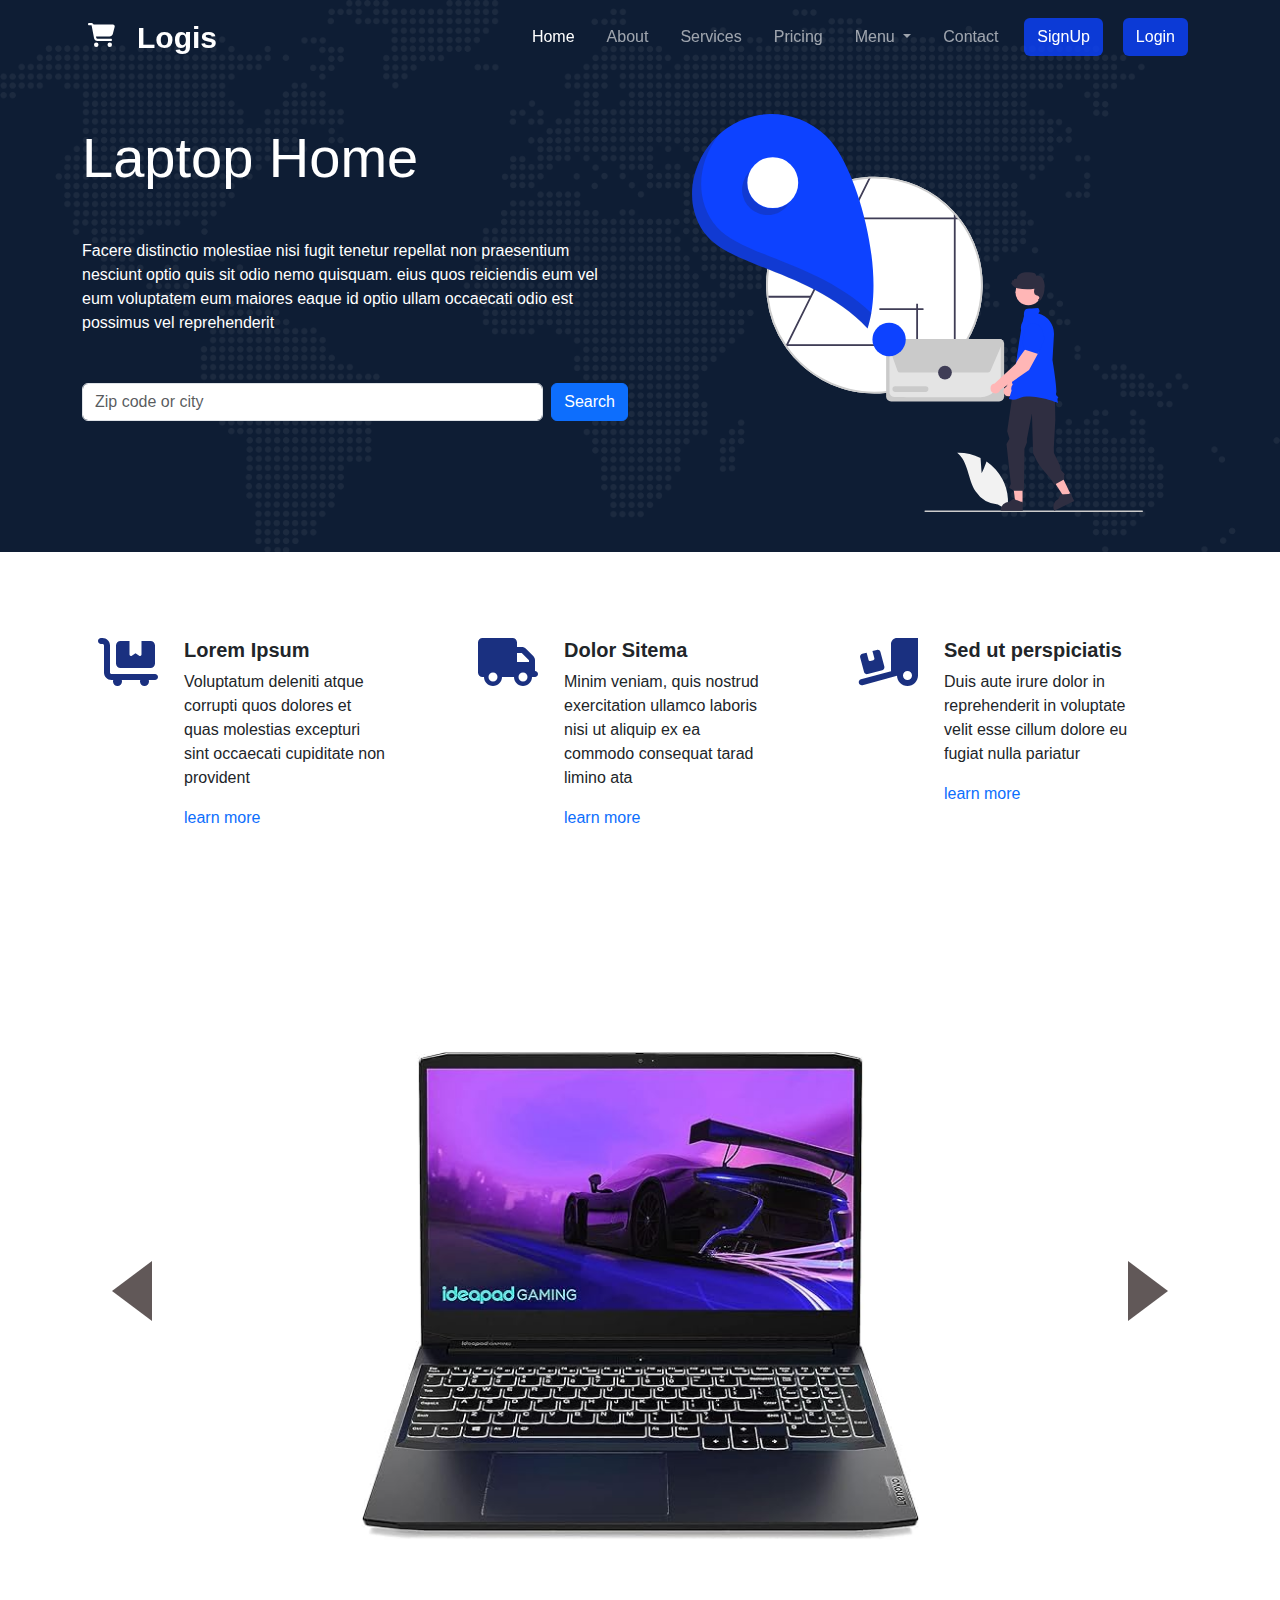
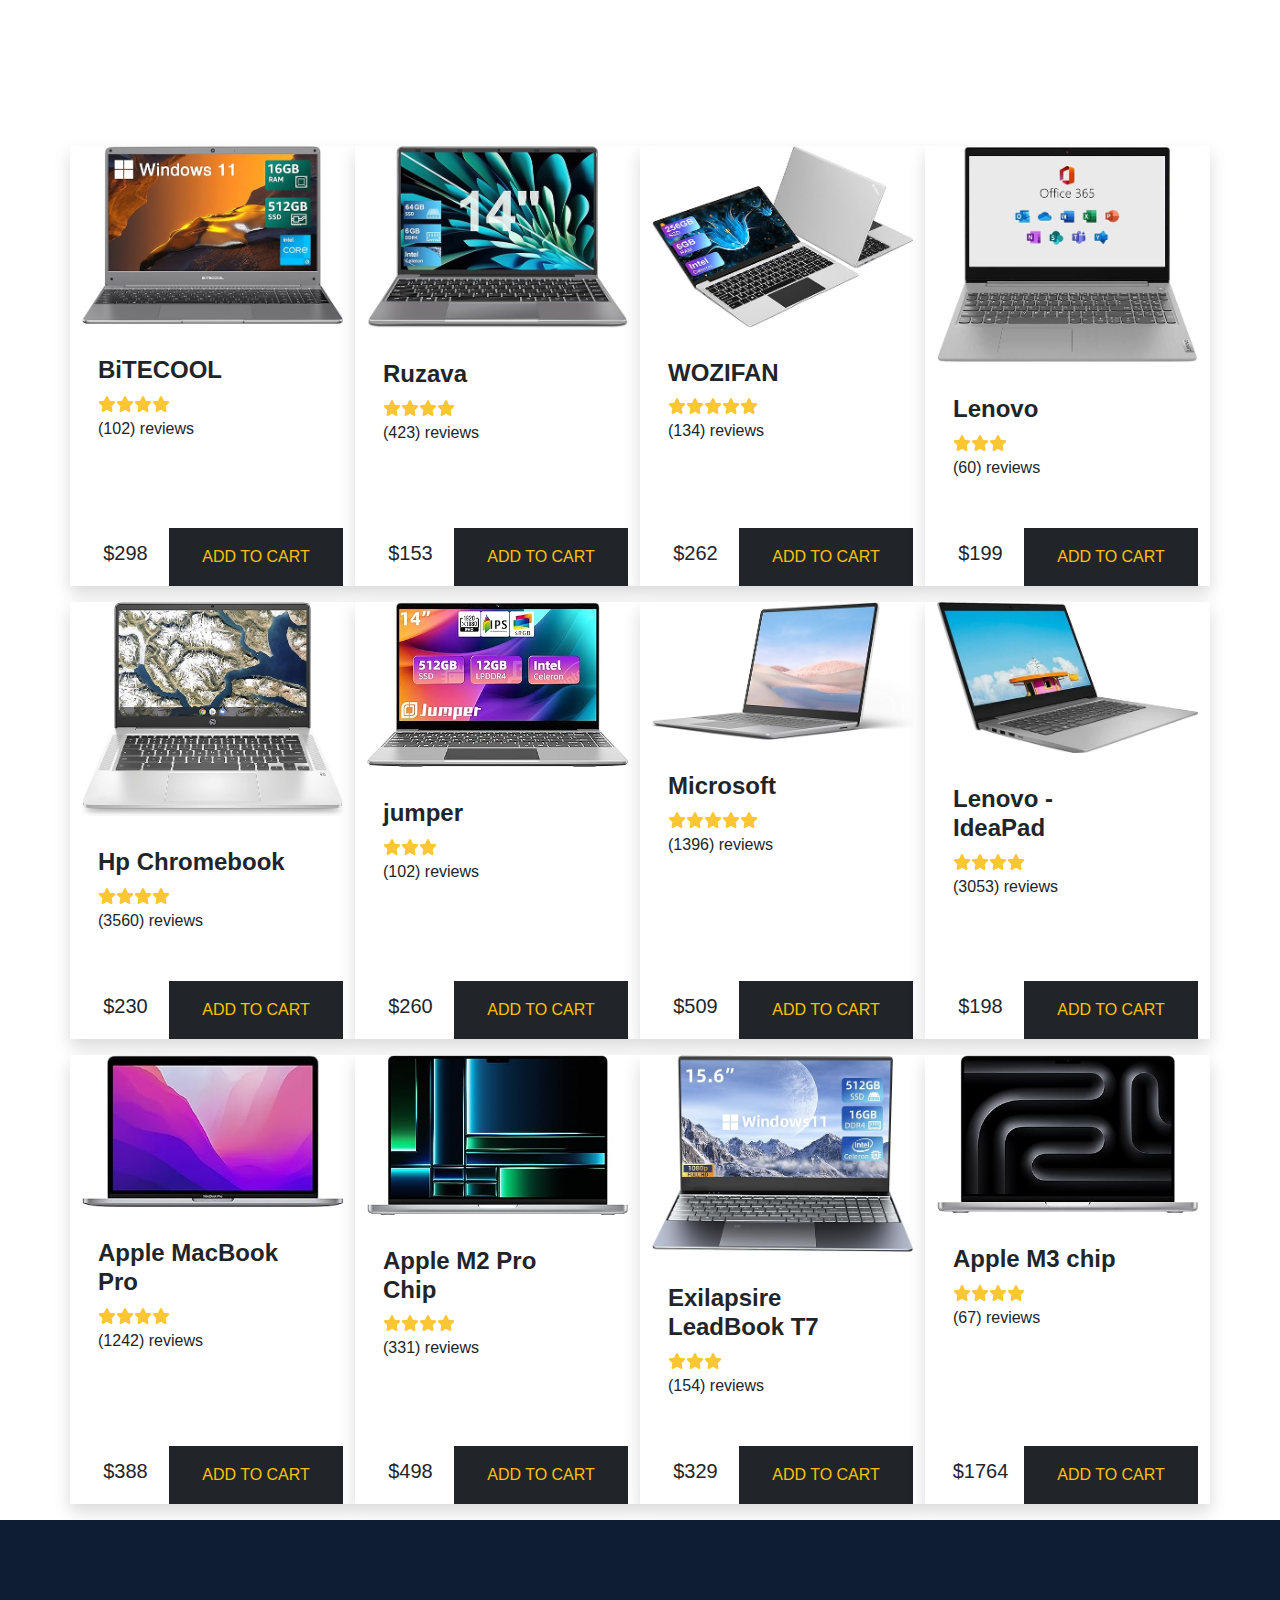
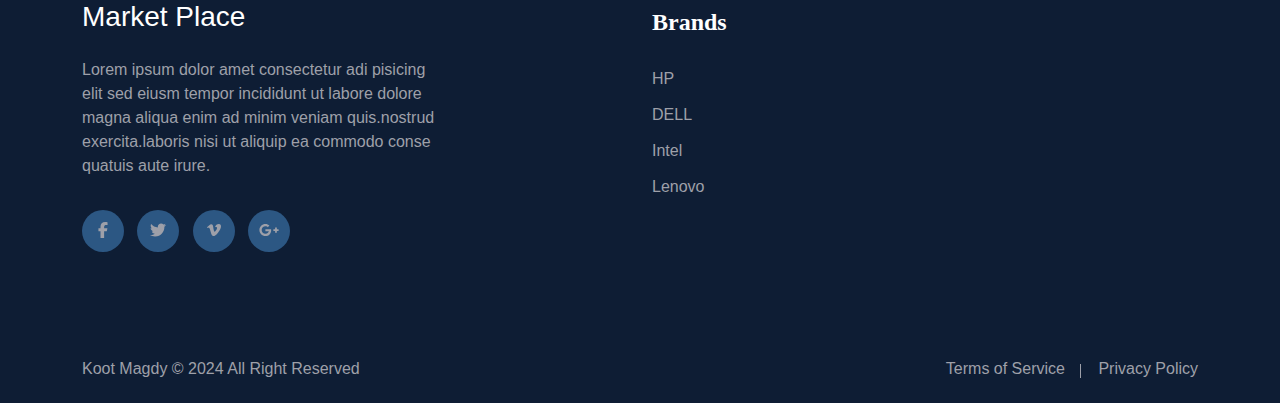
<file: index.html>
<!DOCTYPE html>
<html lang="en">

<head>
  <meta charset="UTF-8" />
  <meta name="viewport" content="width=device-width, initial-scale=1.0" />
  <link rel="stylesheet" href="css/bootstrap.min.css" />
  <link rel="stylesheet" href="css/all.min.css" />
  <link rel="stylesheet" href="css/demo.css" />
  <link rel="preconnect" href="https://fonts.googleapis.com" />

  <title>Market Place</title>

  <link rel="preconnect" href="https://fonts.gstatic.com" crossorigin />
  <link href="https://fonts.googleapis.com/css2?family=Roboto:wght@100;300;400&display=swap" rel="stylesheet" />
  <title>Document</title>
</head>

<body>
  <!--start navbar-->
  <div class="bgstyle" style="background-image: url(/asset/img/hero-bg.png)">
    <nav class="navbar navbar-expand-lg sticky-top">
      <div class="container">
        <!-- cart button -->
        <div class="cart-container position-relative me-md-3">
          <button class="bg-transparent border-0" onclick="showCart()">
            <i class="fa-solid fa-cart-shopping text-white fs-4"></i>
            <div id="cart-notification" class="notification-circle d-none">0</div>
          </button>
          <div id="cart-overlay" class="cart-overlay d-none">
            <!-- Your cart content goes here -->
            <div class="text-white cart-overlay-content">
              <div class="d-flex justify-content-end">
                <button onclick="closeCart()" class="text-end text-white bg-danger">close</button>
              </div>
              <div class="container" id="c-content">
                
              </div>
            </div>
          </div>
        </div>

        <a class="navbar-brand" href="#">Logis</a>
        <button class="navbar-toggler" type="button" data-bs-toggle="collapse" data-bs-target="#navbarSupportedContent"
          aria-controls="navbarSupportedContent" aria-expanded="false" aria-label="Toggle navigation">
          <i class="fa-solid fa-bars"></i>
        </button>
        <div class="collapse navbar-collapse" id="navbarSupportedContent">
          <ul class="navbar-nav ms-auto mb-2 mb-lg-0">
            <li class="nav-item">
              <a class="nav-link active p-2 p-lg-3" aria-current="page" href="./index.html">Home</a>
            </li>
            <li class="nav-item">
              <a class="nav-link p-2 p-lg-3" aria-current="page" href="#">About</a>
            </li>
            <li class="nav-item">
              <a class="nav-link p-2 p-lg-3" aria-current="page" href="#">Services</a>
            </li>
            <li class="nav-item">
              <a class="nav-link p-2 p-lg-3" aria-current="page" href="#">Pricing</a>
            </li>
            <li class="nav-item dropdown p-2 p-lg-2">
              <a class="nav-link dropdown-toggle" href="#" role="button" data-bs-toggle="dropdown"
                aria-expanded="false">
                Menu
              </a>
              <ul class="dropdown-menu">
                <li><a class="dropdown-item" href="#">item1</a></li>
                <li><a class="dropdown-item" href="#">item2</a></li>
                <li>
                  <hr class="dropdown-divider" />
                </li>
                <li><a class="dropdown-item" href="#">item3</a></li>
              </ul>
            </li>
            <li class="nav-item">
              <a class="nav-link p-lg-3" aria-current="page" href="#">Contact</a>
            </li>
          </ul>
          <button class="btn d-none d-lg-block" type="button">
            <a class="text-white" aria-current="page" href="./signup.html">SignUp</a> 
          </button>
          <button class="btn d-none d-lg-block" type="button">
            <a class="text-white" aria-current="page" href="./login.html">Login</a> 
          </button>
        </div>
      </div>
    </nav>
    <!--start navbar-->

    <!-- first section-->

    <div class="container">
      <div class="row">
        <div class="col-lg-6 col-md-6">
          <div class="jumbotron">
            <h1 class="display-4 mb-5">
              Laptop Home
            </h1>
            <p class="para mb-5">
              Facere distinctio molestiae nisi fugit tenetur repellat non
              praesentium nesciunt optio quis sit odio nemo quisquam. eius
              quos reiciendis eum vel eum voluptatem eum maiores eaque id
              optio ullam occaecati odio est possimus vel reprehenderit
            </p>
            <form class="d-flex mt-1" role="search">
              <input class="form-control me-2" type="search" placeholder="Zip code or city" aria-label="Search" />
              <button type="submit" class="btn btn-primary">Search</button>
            </form>
          </div>
        </div>
        <div class="col-lg-5 d-none d-lg-block">
          <img src="/asset/img/hero-img.svg" class="img-fluid" alt="Your Photo" />
        </div>
      </div>
    </div>
  </div>
  <!--end navbar-->

  <!-- second section-->
  <div class="container">
    <div class="row">
      <div class="col-lg-4 col-md-6">
        <div class="card card border-0" style="width: 20rem">
          <div class="row">
            <div class="col-lg-3">
              <div class="icon-holder position-relative">
                <i class="fa-solid fa-cart-flatbed fa-3x mt-3 ms-3"></i>
              </div>
            </div>
            <div class="col-lg-9">
              <div class="card-body">
                <h5 class="card-title">Lorem Ipsum</h5>
                <p class="card-text">
                  Voluptatum deleniti atque corrupti quos dolores et quas
                  molestias excepturi sint occaecati cupiditate non provident
                </p>
                <a href="#" class="card-link"><span>learn more</span> <i class="bi bi-arrow-right"></i></a>
              </div>
            </div>
          </div>
        </div>
      </div>
      <div class="col-lg-4 col-md-6">
        <div class="card card border-0" style="width: 20rem">
          <div class="row">
            <div class="col-lg-3">
              <div class="icon-holder position-relative">
                <i class="fa-solid fa-truck fa-3x mt-3 ms-3"></i>
              </div>
            </div>
            <div class="col-lg-9">
              <div class="card-body">
                <h5 class="card-title">Dolor Sitema</h5>
                <p class="card-text">
                  Minim veniam, quis nostrud exercitation ullamco laboris nisi
                  ut aliquip ex ea commodo consequat tarad limino ata
                </p>
                <a href="#" class="card-link"><span>learn more</span> <i class="bi bi-arrow-right"></i></a>
              </div>
            </div>
          </div>
        </div>
      </div>
      <div class="col-lg-4 col-md-6">
        <div class="card card border-0" style="width: 20rem">
          <div class="row">
            <div class="col-lg-3">
              <div class="icon-holder position-relative">
                <i class="fa-solid fa-truck-ramp-box fa-3x mt-3 ms-3"></i>
              </div>
            </div>
            <div class="col-lg-9">
              <div class="card-body">
                <h5 class="card-title">Sed ut perspiciatis</h5>
                <p class="card-text">
                  Duis aute irure dolor in reprehenderit in voluptate velit
                  esse cillum dolore eu fugiat nulla pariatur
                </p>
                <a href="#" class="card-link"><span>learn more</span> <i class="bi bi-arrow-right"></i></a>
              </div>
            </div>
          </div>
        </div>
      </div>
    </div>
  </div>
  <!--end second section-->

  <!-- start of slider -->
  <div class="container">
    <div class="wrap">
      <div id="arrow-left" class="arrow"></div>
      <div id="slider"></div>
      <div id="arrow-right" class="arrow"></div>
    </div>
  </div>

  <!-- end of slider -->

  <!-- cards -->

  <div class="container">
    <div class="row" id="prods"></div>
  </div>

  <!-- end cards -->

  <!-- start footer -->
  <footer class="main-footer">
    <div class="container">
      <div class="footer-content">
        <div class="row">
          <div class="col-md-4 col-sm-12 footer-column">
            <div class="logo-widget footer-widget">
              <figure class="logo-box">
                <h3 class="text-white">Market Place</h3>
              </figure>
              <div class="text">
                <p>
                  Lorem ipsum dolor amet consectetur adi pisicing elit sed
                  eiusm tempor incididunt ut labore dolore magna aliqua enim
                  ad minim veniam quis.nostrud exercita.laboris nisi ut
                  aliquip ea commodo conse quatuis aute irure.
                </p>
              </div>
              <ul class="footer-social">
                <li>
                  <a href="#"><i class="fab fa-facebook-f"></i></a>
                </li>
                <li>
                  <a href="#"><i class="fab fa-twitter"></i></a>
                </li>
                <li>
                  <a href="#"><i class="fab fa-vimeo-v"></i></a>
                </li>
                <li>
                  <a href="#"><i class="fab fa-google-plus-g"></i></a>
                </li>
              </ul>
            </div>
          </div>
          <div class="col-md-4 col-sm-12 offset-lg-2 footer-column">
            <div class="service-widget footer-widget">
              <div class="footer-title">Brands</div>
              <ul class="list">
                <li><a href="#">HP</a></li>
                <li><a href="#">DELL</a></li>
                <li><a href="#">Intel</a></li>
                <li><a href="#">Lenovo</a></li>
              </ul>
            </div>
          </div>

        </div>
      </div>
    </div>
  </footer>
  <!-- main-footer end -->
  <div class="footer-bottom">
    <div class="container">
      <div class="row">
        <div class="col-lg-6 col-md-6 col-sm-12 column">
          <div class="copyright">
            <a href="#">Koot Magdy</a> &copy; 2024 All Right Reserved
          </div>
        </div>
        <div class="col-lg-6 col-md-6 col-sm-12 column">
          <ul class="footer-nav">
            <li><a href="#">Terms of Service</a></li>
            <li><a href="#">Privacy Policy</a></li>
          </ul>
        </div>
      </div>
    </div>
  </div>

  <!-- end of footer -->
  <script src="js/bootstrap.bundle.min.js"></script>
  <script src="js/all.min.js"></script>
  <script src="js/slider2.js"></script>
  <script src="js/prods.js"></script>

</body>

</html>
</file>
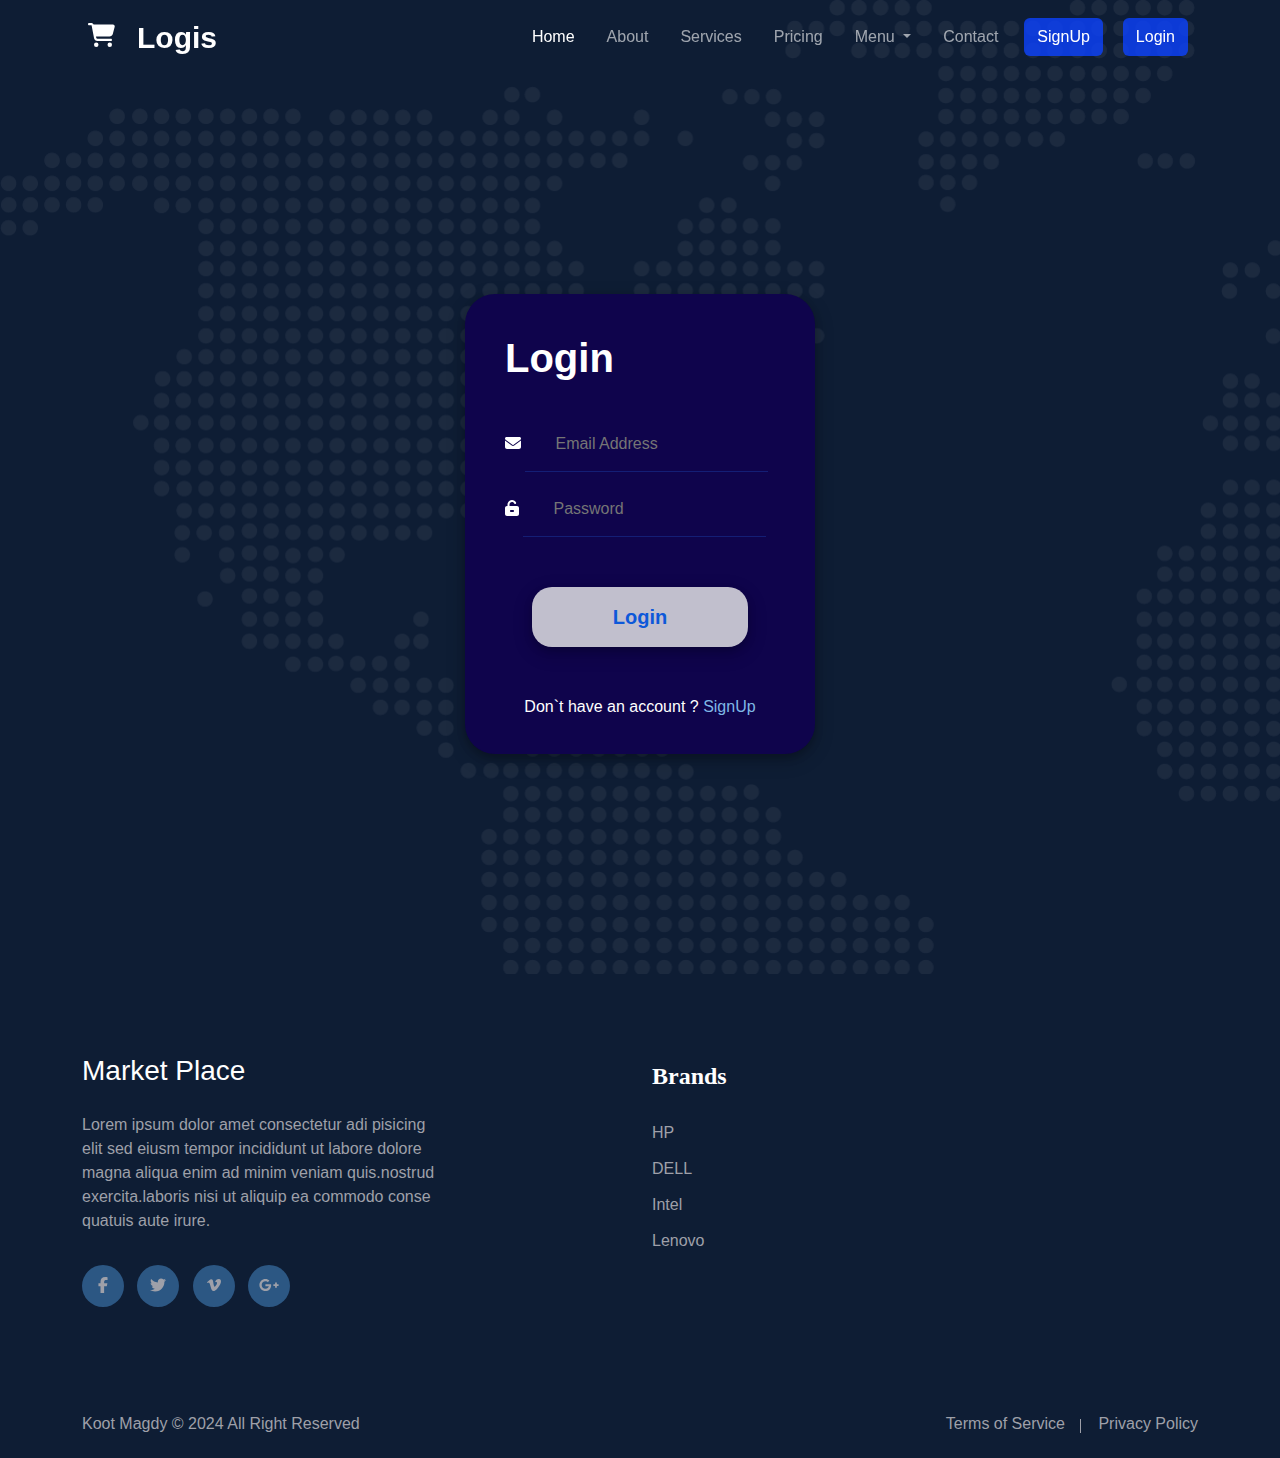
<file: login.html>
<!DOCTYPE html>
<html lang="en">

<head>
    <meta charset="UTF-8" />
    <meta name="viewport" content="width=device-width, initial-scale=1.0" />
    <link rel="stylesheet" href="css/bootstrap.min.css" />
    <link rel="stylesheet" href="css/all.min.css" />
    <link rel="stylesheet" href="css/demo.css" />
    <link rel="stylesheet" href="css/login.css" />
    <link rel="preconnect" href="https://fonts.googleapis.com" />

    <title>Market Place</title>

    <link rel="preconnect" href="https://fonts.gstatic.com" crossorigin />
    <link href="https://fonts.googleapis.com/css2?family=Roboto:wght@100;300;400&display=swap" rel="stylesheet" />
    <title>Document</title>
</head>

<body>
    <!--start navbar-->
    <div class="bgstyle" style="background-image: url(/asset/img/hero-bg.png)">
        <nav class="navbar navbar-expand-lg sticky-top">
            <div class="container">
                <!-- cart button -->
                <div class="cart-container position-relative me-md-3">
                    <button class="bg-transparent border-0" onclick="showCart()">
                        <i class="fa-solid fa-cart-shopping text-white fs-4"></i>
                        <div id="cart-notification" class="notification-circle d-none">0</div>
                    </button>
                    <div id="cart-overlay" class="cart-overlay d-none">
                        <!-- Your cart content goes here -->
                        <div class="text-white cart-overlay-content">
                            <div class="d-flex justify-content-end">
                                <button onclick="closeCart()" class="text-end text-white bg-danger">close</button>
                            </div>
                            <div class="container" id="c-content">

                            </div>
                        </div>
                    </div>
                </div>

                <a class="navbar-brand" href="#">Logis</a>
                <button class="navbar-toggler" type="button" data-bs-toggle="collapse"
                    data-bs-target="#navbarSupportedContent" aria-controls="navbarSupportedContent"
                    aria-expanded="false" aria-label="Toggle navigation">
                    <i class="fa-solid fa-bars"></i>
                </button>
                <div class="collapse navbar-collapse" id="navbarSupportedContent">
                    <ul class="navbar-nav ms-auto mb-2 mb-lg-0">
                        <li class="nav-item">
                            <a class="nav-link active p-2 p-lg-3" aria-current="page" href="./index.html">Home</a>
                        </li>
                        <li class="nav-item">
                            <a class="nav-link p-2 p-lg-3" aria-current="page" href="#">About</a>
                        </li>
                        <li class="nav-item">
                            <a class="nav-link p-2 p-lg-3" aria-current="page" href="#">Services</a>
                        </li>
                        <li class="nav-item">
                            <a class="nav-link p-2 p-lg-3" aria-current="page" href="#">Pricing</a>
                        </li>
                        <li class="nav-item dropdown p-2 p-lg-2">
                            <a class="nav-link dropdown-toggle" href="#" role="button" data-bs-toggle="dropdown"
                                aria-expanded="false">
                                Menu
                            </a>
                            <ul class="dropdown-menu">
                                <li><a class="dropdown-item" href="#">item1</a></li>
                                <li><a class="dropdown-item" href="#">item2</a></li>
                                <li>
                                    <hr class="dropdown-divider" />
                                </li>
                                <li><a class="dropdown-item" href="#">item3</a></li>
                            </ul>
                        </li>
                        <li class="nav-item">
                            <a class="nav-link p-lg-3" aria-current="page" href="#">Contact</a>
                        </li>
                    </ul>
                    <button class="btn d-none d-lg-block" type="button">
                        <a class="text-white" aria-current="page" href="./signup.html">SignUp</a>
                    </button>
                    <button class="btn d-none d-lg-block" type="button">
                        <a class="text-white" aria-current="page" href="./login.html">Login</a>
                    </button>
                </div>
            </div>
        </nav>
        <!--start navbar-->

        <!-- first section-->

        <div class="container" id="login">
            <div class="row">


                <div class="container">
                    <div class="box">
                        <h1 class="text-white">Login</h1>
                        <div class="user">
                            
                            <i class="fas fa-envelope text-white"></i>
                            <input type="text" name="email" id="email" placeholder="Email Address">
                            <i class="fas fa-unlock-alt text-white"></i>
                            <input type="password" name="password" id="password" placeholder="Password">
                          
                        </div>
                        <div class="login-btn">
                            <button class="btn"> <a href="index.html"> Login</a></button>
                            <p class="signup text-white mt-5">Don`t have an account ? <a href="./signup.html"><span>SignUp</span> </a></p>
                        </div>
                    </div>

                </div>
            </div>
        </div>
        <!--end navbar-->




        <!-- end cards -->

        <!-- start footer -->
        <footer class="main-footer">
            <div class="container">
                <div class="footer-content">
                    <div class="row">
                        <div class="col-md-4 col-sm-12 footer-column">
                            <div class="logo-widget footer-widget">
                                <figure class="logo-box">
                                    <h3 class="text-white">Market Place</h3>
                                </figure>
                                <div class="text">
                                    <p>
                                        Lorem ipsum dolor amet consectetur adi pisicing elit sed
                                        eiusm tempor incididunt ut labore dolore magna aliqua enim
                                        ad minim veniam quis.nostrud exercita.laboris nisi ut
                                        aliquip ea commodo conse quatuis aute irure.
                                    </p>
                                </div>
                                <ul class="footer-social">
                                    <li>
                                        <a href="#"><i class="fab fa-facebook-f"></i></a>
                                    </li>
                                    <li>
                                        <a href="#"><i class="fab fa-twitter"></i></a>
                                    </li>
                                    <li>
                                        <a href="#"><i class="fab fa-vimeo-v"></i></a>
                                    </li>
                                    <li>
                                        <a href="#"><i class="fab fa-google-plus-g"></i></a>
                                    </li>
                                </ul>
                            </div>
                        </div>
                        <div class="col-md-4 col-sm-12 offset-lg-2 footer-column">
                            <div class="service-widget footer-widget">
                                <div class="footer-title">Brands</div>
                                <ul class="list">
                                    <li><a href="#">HP</a></li>
                                    <li><a href="#">DELL</a></li>
                                    <li><a href="#">Intel</a></li>
                                    <li><a href="#">Lenovo</a></li>
                                </ul>
                            </div>
                        </div>

                    </div>
                </div>
            </div>
        </footer>
        <!-- main-footer end -->
        <div class="footer-bottom">
            <div class="container">
                <div class="row">
                    <div class="col-lg-6 col-md-6 col-sm-12 column">
                        <div class="copyright">
                            <a href="#">Koot Magdy</a> &copy; 2024 All Right Reserved
                        </div>
                    </div>
                    <div class="col-lg-6 col-md-6 col-sm-12 column">
                        <ul class="footer-nav">
                            <li><a href="#">Terms of Service</a></li>
                            <li><a href="#">Privacy Policy</a></li>
                        </ul>
                    </div>
                </div>
            </div>
        </div>

        <!-- end of footer -->
        <script src="js/bootstrap.bundle.min.js"></script>
        <script src="js/all.min.js"></script>


</body>

</html>
</file>
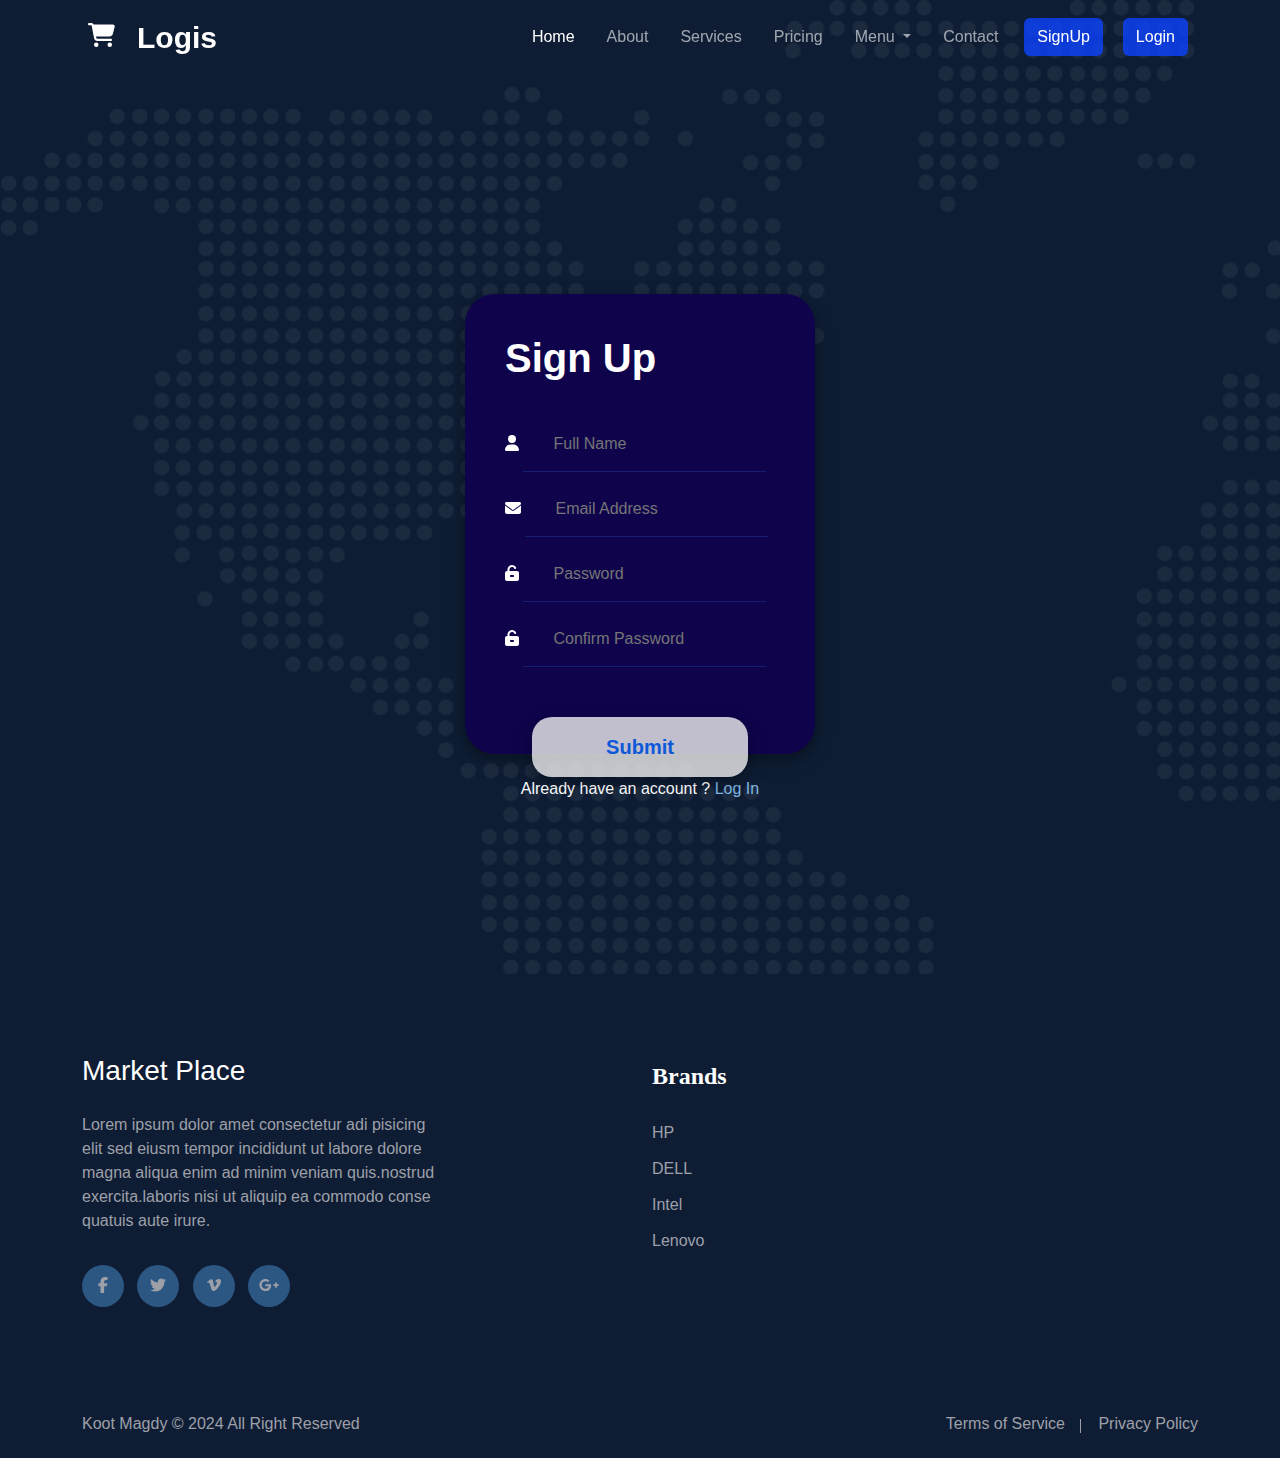
<file: signup.html>
<!DOCTYPE html>
<html lang="en">

<head>
    <meta charset="UTF-8" />
    <meta name="viewport" content="width=device-width, initial-scale=1.0" />
    <link rel="stylesheet" href="css/bootstrap.min.css" />
    <link rel="stylesheet" href="css/all.min.css" />
    <link rel="stylesheet" href="css/demo.css" />
    <link rel="stylesheet" href="css/login.css" />
    <link rel="preconnect" href="https://fonts.googleapis.com" />

    <title>Market Place</title>

    <link rel="preconnect" href="https://fonts.gstatic.com" crossorigin />
    <link href="https://fonts.googleapis.com/css2?family=Roboto:wght@100;300;400&display=swap" rel="stylesheet" />
    <title>Document</title>
</head>

<body>
    <!--start navbar-->
    <div class="bgstyle" style="background-image: url(/asset/img/hero-bg.png)">
        <nav class="navbar navbar-expand-lg sticky-top">
            <div class="container">
                <!-- cart button -->
                <div class="cart-container position-relative me-md-3">
                    <button class="bg-transparent border-0" onclick="showCart()">
                        <i class="fa-solid fa-cart-shopping text-white fs-4"></i>
                        <div id="cart-notification" class="notification-circle d-none">0</div>
                    </button>
                    <div id="cart-overlay" class="cart-overlay d-none">
                        <!-- Your cart content goes here -->
                        <div class="text-white cart-overlay-content">
                            <div class="d-flex justify-content-end">
                                <button onclick="closeCart()" class="text-end text-white bg-danger">close</button>
                            </div>
                            <div class="container" id="c-content">

                            </div>
                        </div>
                    </div>
                </div>

                <a class="navbar-brand" href="#">Logis</a>
                <button class="navbar-toggler" type="button" data-bs-toggle="collapse"
                    data-bs-target="#navbarSupportedContent" aria-controls="navbarSupportedContent"
                    aria-expanded="false" aria-label="Toggle navigation">
                    <i class="fa-solid fa-bars"></i>
                </button>
                <div class="collapse navbar-collapse" id="navbarSupportedContent">
                    <ul class="navbar-nav ms-auto mb-2 mb-lg-0">
                        <li class="nav-item">
                            <a class="nav-link active p-2 p-lg-3" aria-current="page" href="./index.html">Home</a>
                        </li>
                        <li class="nav-item">
                            <a class="nav-link p-2 p-lg-3" aria-current="page" href="#">About</a>
                        </li>
                        <li class="nav-item">
                            <a class="nav-link p-2 p-lg-3" aria-current="page" href="#">Services</a>
                        </li>
                        <li class="nav-item">
                            <a class="nav-link p-2 p-lg-3" aria-current="page" href="#">Pricing</a>
                        </li>
                        <li class="nav-item dropdown p-2 p-lg-2">
                            <a class="nav-link dropdown-toggle" href="#" role="button" data-bs-toggle="dropdown"
                                aria-expanded="false">
                                Menu
                            </a>
                            <ul class="dropdown-menu">
                                <li><a class="dropdown-item" href="#">item1</a></li>
                                <li><a class="dropdown-item" href="#">item2</a></li>
                                <li>
                                    <hr class="dropdown-divider" />
                                </li>
                                <li><a class="dropdown-item" href="#">item3</a></li>
                            </ul>
                        </li>
                        <li class="nav-item">
                            <a class="nav-link p-lg-3" aria-current="page" href="#">Contact</a>
                        </li>
                    </ul>
                    <button class="btn d-none d-lg-block" type="button">
                        <a class="text-white" aria-current="page" href="./signup.html">SignUp</a>
                    </button>
                    <button class="btn d-none d-lg-block" type="button">
                        <a class="text-white" aria-current="page" href="./login.html">Login</a>
                    </button>
                </div>
            </div>
        </nav>
        <!--start navbar-->

        <!-- first section-->

        <div class="container" id="login">
            <div class="row">


                <div class="container">
                    <div class="box">
                        <h1 class="text-white">Sign Up</h1>
                        <div class="user">
                            <i class="fas fa-user text-white"></i>
                            <input type="text" name="username" id="username" placeholder="Full Name">
                            <i class="fas fa-envelope text-white"></i>
                            <input type="email" name="email" id="email" placeholder="Email Address" required>
                            <i class="fas fa-unlock-alt text-white"></i>
                            <input type="password" name="password" id="password" placeholder="Password" required>
                            <i class="fas fa-unlock-alt text-white"></i>
                            <input type="password" name="confirm-password" id="confirm-password"
                                placeholder="Confirm Password">
                        </div>
                        <div class="login-btn">
                            <button class="btn"> <a href="index.html"> Submit</a></button>
                            <p class="signup text-white">Already have an account ? <a href="login.html"><span>Log In</span> </a></p>
                        </div>
                    </div>

                </div>
            </div>
        </div>
        <!--end navbar-->




        <!-- end cards -->

        <!-- start footer -->
        <footer class="main-footer">
            <div class="container">
                <div class="footer-content">
                    <div class="row">
                        <div class="col-md-4 col-sm-12 footer-column">
                            <div class="logo-widget footer-widget">
                                <figure class="logo-box">
                                    <h3 class="text-white">Market Place</h3>
                                </figure>
                                <div class="text">
                                    <p>
                                        Lorem ipsum dolor amet consectetur adi pisicing elit sed
                                        eiusm tempor incididunt ut labore dolore magna aliqua enim
                                        ad minim veniam quis.nostrud exercita.laboris nisi ut
                                        aliquip ea commodo conse quatuis aute irure.
                                    </p>
                                </div>
                                <ul class="footer-social">
                                    <li>
                                        <a href="#"><i class="fab fa-facebook-f"></i></a>
                                    </li>
                                    <li>
                                        <a href="#"><i class="fab fa-twitter"></i></a>
                                    </li>
                                    <li>
                                        <a href="#"><i class="fab fa-vimeo-v"></i></a>
                                    </li>
                                    <li>
                                        <a href="#"><i class="fab fa-google-plus-g"></i></a>
                                    </li>
                                </ul>
                            </div>
                        </div>
                        <div class="col-md-4 col-sm-12 offset-lg-2 footer-column">
                            <div class="service-widget footer-widget">
                                <div class="footer-title">Brands</div>
                                <ul class="list">
                                    <li><a href="#">HP</a></li>
                                    <li><a href="#">DELL</a></li>
                                    <li><a href="#">Intel</a></li>
                                    <li><a href="#">Lenovo</a></li>
                                </ul>
                            </div>
                        </div>

                    </div>
                </div>
            </div>
        </footer>
        <!-- main-footer end -->
        <div class="footer-bottom">
            <div class="container">
                <div class="row">
                    <div class="col-lg-6 col-md-6 col-sm-12 column">
                        <div class="copyright">
                            <a href="#">Koot Magdy</a> &copy; 2024 All Right Reserved
                        </div>
                    </div>
                    <div class="col-lg-6 col-md-6 col-sm-12 column">
                        <ul class="footer-nav">
                            <li><a href="#">Terms of Service</a></li>
                            <li><a href="#">Privacy Policy</a></li>
                        </ul>
                    </div>
                </div>
            </div>
        </div>

        <!-- end of footer -->
        <script src="js/bootstrap.bundle.min.js"></script>
        <script src="js/all.min.js"></script>


</body>

</html>
</file>
<file: css/demo.css>
:root {
  --color: #0a0d13;
  --color-primary: #0d42ff;
  --dark-color: #0e1d34;
}

body {
  font-family: 'Roboto', sans-serif;
}

/*start navbar*/
.navbar {
  background-color: rgba(#0e1d34, .5);

}

.navbar .navbar-nav .nav-link {
  color: rgba(255, 255, 255, 0.6);
}

.navbar .navbar-nav .nav-link.active,
.navbar .navbar-nav .nav-link:focus,
.navbar .navbar-nav .nav-link:hover {
  color: #fff;
}

.navbar .navbar-brand {
  color: #fff;
  font-weight: bolder;
  font-size: 30px;

}

.navbar .btn {
  background: rgba(13, 66, 255, 0.8);
  color: #fff;

  margin: 10px;
}

.navbar .btn:hover,
.navbar .btn:focus:hover {
  color: #fff;
  background: var(--color-primary);
}

.navbar .navbar-toggler {
  color: #fff;
}

/*end navbar*/

/*start first scrion*/

.bgstyle {
  background-color: var(--dark-color);
  /* height: 650px; */
  background-size: cover;
  margin-bottom: 70px;
}

.jumbotron {
  color: #fff;
  margin-top: 50px;
}

.img-fluid {
  margin: 40px;
}

/*end first scrion*/

/*start second scrion*/
.no-border {
  border: none;
}

.icon-holder {
  color: #1a3080;
}

.card-body .card-title {
  font-weight: bolder;
}

.card-body .card-title:hover,
.icon-holder:hover,
.card-body .card-link:hover {
  color: #1343f1;
}

.card-body .card-link {

  text-decoration: none;
}

/*end second scrion*/



body,
#slider,
.wrap,
.slide-content {
  margin: 0;
  padding: 0;
  font-family: Arial, Helvetica, sans-serif;
  width: 100%;
  height: 100vh;
  overflow-x: hidden;
}

.wrap {
  position: relative;
}

.slide {
  background-size: cover;
  background-position: center;
  background-repeat: no-repeat;
}

.slide img {
  width: 50%;

}

.slide-content {
  display: flex;
  flex-direction: column;
  justify-content: center;
  align-items: center;
  text-align: center;
}

.slide-content span {
  font-size: 5rem;
  color: #fff;
}

.arrow {
  cursor: pointer;
  position: absolute;
  top: 50%;
  margin-top: -35px;
  width: 0;
  height: 0;
  border-style: solid;
}

#arrow-left {
  border-width: 30px 40px 30px 0;
  border-color: transparent #615858 transparent transparent;
  left: 0;
  margin-left: 30px;
}

#arrow-right {
  border-width: 30px 0 30px 40px;
  border-color: transparent transparent transparent #615858;
  right: 0;
  margin-right: 30px;
}


/* footer */

h1,
h2,
h3,
h4,
h5,
h6 {}

section {
  padding: 60px 0;
  min-height: 100vh;
}

a,
a:hover,
a:focus,
a:active {
  text-decoration: none;
  outline: none;
}

ul {
  margin: 0;
  padding: 0;
  list-style: none;
}

.main-footer {
  position: relative;
  background: #0e1d34;
}

.footer-content {
  position: relative;
  padding: 85px 0px 80px 0px;
}

.footer-content:before {
  position: absolute;
  content: '';
  width: 744px;
  height: 365px;
  top: 50px;
  right: 0px;
  background-size: cover;
  background-repeat: no-repeat;
  animation-name: float-bob;
  animation-duration: 30s;
  animation-iteration-count: infinite;
  animation-timing-function: linear;
  -webkit-animation-name: float-bob;
  -webkit-animation-duration: 30s;
  -webkit-animation-iteration-count: infinite;
  -webkit-animation-timing-function: linear;
  -moz-animation-name: float-bob;
  -moz-animation-duration: 30s;
  -moz-animation-iteration-count: infinite;
  -moz-animation-timing-function: linear;
  -ms-animation-name: float-bob;
  -ms-animation-duration: 30s;
  -ms-animation-iteration-count: infinite;
  -ms-animation-timing-function: linear;
  -o-animation-name: float-bob;
  -o-animation-duration: 30s;
  -o-animation-iteration-count: infinite;
  -o-animation-timing-function: linear;
}

.footer-content .logo-widget {
  position: relative;
  margin-top: -5px;
}

.footer-content .logo-widget .footer-social li {
  position: relative;
  display: inline-block;
  margin-right: 9px;
}

.footer-content .logo-widget .footer-social li:last-child {
  margin-right: 0px;
}

.footer-content .logo-widget .footer-social li a {
  position: relative;
  display: inline-block;
  width: 42px;
  height: 42px;
  line-height: 42px;
  background: #2c5783;
  color: #9ea0a9;
  text-align: center;
  border-radius: 50%;
}

.footer-content .logo-widget .footer-social li a:hover {
  color: #ffffff;
  background: #ff5e14;
}

.footer-content .logo-widget .logo-box {
  margin-bottom: 25px;
}

.footer-content .logo-widget .text p {
  color: #9ea0a9;
  margin-bottom: 32px;
}

.footer-content .footer-title {
  position: relative;
  font-size: 24px;
  line-height: 35px;
  font-family: 'Playfair Display', serif;
  color: #ffffff;
  font-weight: 700;
  margin-bottom: 27px;
}

.footer-content .service-widget .list li {
  display: block;
  margin-bottom: 12px;
}

.footer-content .service-widget .list li a {
  position: relative;
  display: inline-block;
  color: #9ea0a9;
}

.footer-content .service-widget .list li a:hover {
  color: #ff5e14;
}

.footer-content .contact-widget p {
  color: #9ea0a9;
  margin-bottom: 15px;
}

.footer-content .contact-widget {
  margin-left: 90px;
}

.footer-content .contact-widget .footer-title {
  margin-bottom: 29px;
}

/** footer-bottom **/

.footer-bottom {
  position: relative;
  background: #0e1d34;
  padding: 25px 0px 22px 0px;
}

.footer-bottom .copyright,
.footer-bottom .copyright a,
.footer-bottom .footer-nav li a {
  position: relative;
  color: #9ea0a9;
}

.footer-bottom .copyright a:hover,
.footer-bottom .footer-nav li a:hover {
  color: #ff5e14;
}

.footer-bottom .footer-nav {
  position: relative;
  text-align: right;
}

.footer-bottom .footer-nav li {
  position: relative;
  display: inline-block;
  margin-left: 29px;
}

.footer-bottom .footer-nav li:first-child {
  margin-left: 0px;
}

.footer-bottom .footer-nav li:before {
  position: absolute;
  content: '';
  background: #9ea0a9;
  width: 1px;
  height: 14px;
  top: 7px;
  left: -18px;
}

.footer-bottom .footer-nav li:first-child:before {
  display: none;
}

.logo-box img {
  max-width: 220px;
}



/* cart  */
.notification-circle {
  position: absolute;
  top: -1.2rem;
  right: -0.8rem;
  background-color: red;
  color: white;
  border-radius: 50%;
  padding: 5px 8px;
  font-size: 12px;
}

.cart-overlay {
  position: fixed;
  top: 0;
  left: 0;
  width: 100%;
  height: 100%;
  background-color: rgba(0, 0, 0, 0.8);
  z-index: 1000;
  display: flex;
  flex-direction: column;
  color: white;
}
.cart-container {
  position: relative;
}

/* make the overlay content scrollable */
.cart-overlay-content {
  overflow-y: auto;
}




/* cart item */
.remove-button {
  background-color: red;
  color: white;
  border: none;
  padding: 5px;
  cursor: pointer;
}

.cart-item {
  display: flex;
  align-items: center;
  margin-bottom: 10px;
}

.cart-item-photo {
  width: 14rem; 
  height: 10rem; 
  margin-right: 10px;
}

.cart-item-details {
  display: flex;
  flex-direction: column;
}

.cart-item-name {
  margin: 0;
  font-weight: bold;
}

.cart-item-price {
  margin: 0;
}




.rating-color{
  color:#fbc634 !important;
}

.hand-cursor{
  cursor: pointer;
}
</file>
<file: css/login.css>
#login h1{
    font-weight:900
}
#login .container{
    height:100vh;
    display:flex;
    justify-content:center;
    align-items:center;
    font-size: 16px;
    flex-direction: column;
}

#login .box{
    width:350px;
    height:460px;
    font-size:16px;
    padding:40px 40px;
    background-color: #0f044c;
    box-shadow: 0 4px 8px 0 rgba(0,0,0,0.2),0 6px 20px 0 rgba(0,0,0,0.19);
    border-radius: 30px;
}

#login .user{
    margin-top: 50px;
}

#login .fas{
    position: absolute;
}

#login input{
    width:90%;
    margin-bottom:25px;
    padding:0 30px 15px;
    font-size:16px;
    border:none;
    border-bottom: 1px solid #141e75;
    outline:none;
    background-color: #0f044c;
    color: #fff;
}

#login input:focus{
    border-bottom: 1px solid #eeeeee;
}

#login .reset-password{
    color:#ff7f50;
    text-align:right;
    margin-top:0px;
    font-size:12px;
}

#login .login-btn{
    margin-top:25px;
    display:flex;
    justify-content:center;
    align-items:center;
    flex-direction:column;
}

#login .btn{
    display:block;
    width:80%;
    padding:15px;
    background-color: #eeeeee;
    color:#0f044c;
    border:none;
    border-radius:20px;
    font-size:20px;
    font-weight:600;
    opacity:0.8;
    box-shadow: 0 4px 8px 0 rgba(0,0,0,0.2),0 6px 20px 0 rgba(0,0,0,0.19);
}

#login .btn:hover{
    opacity:1;
}

#login .signup span{
    color:#7fb8e6;
}

#login .signup span::hover{
    color:#3793df
}

#login a{
    text-decoration: none;
}
</file>
